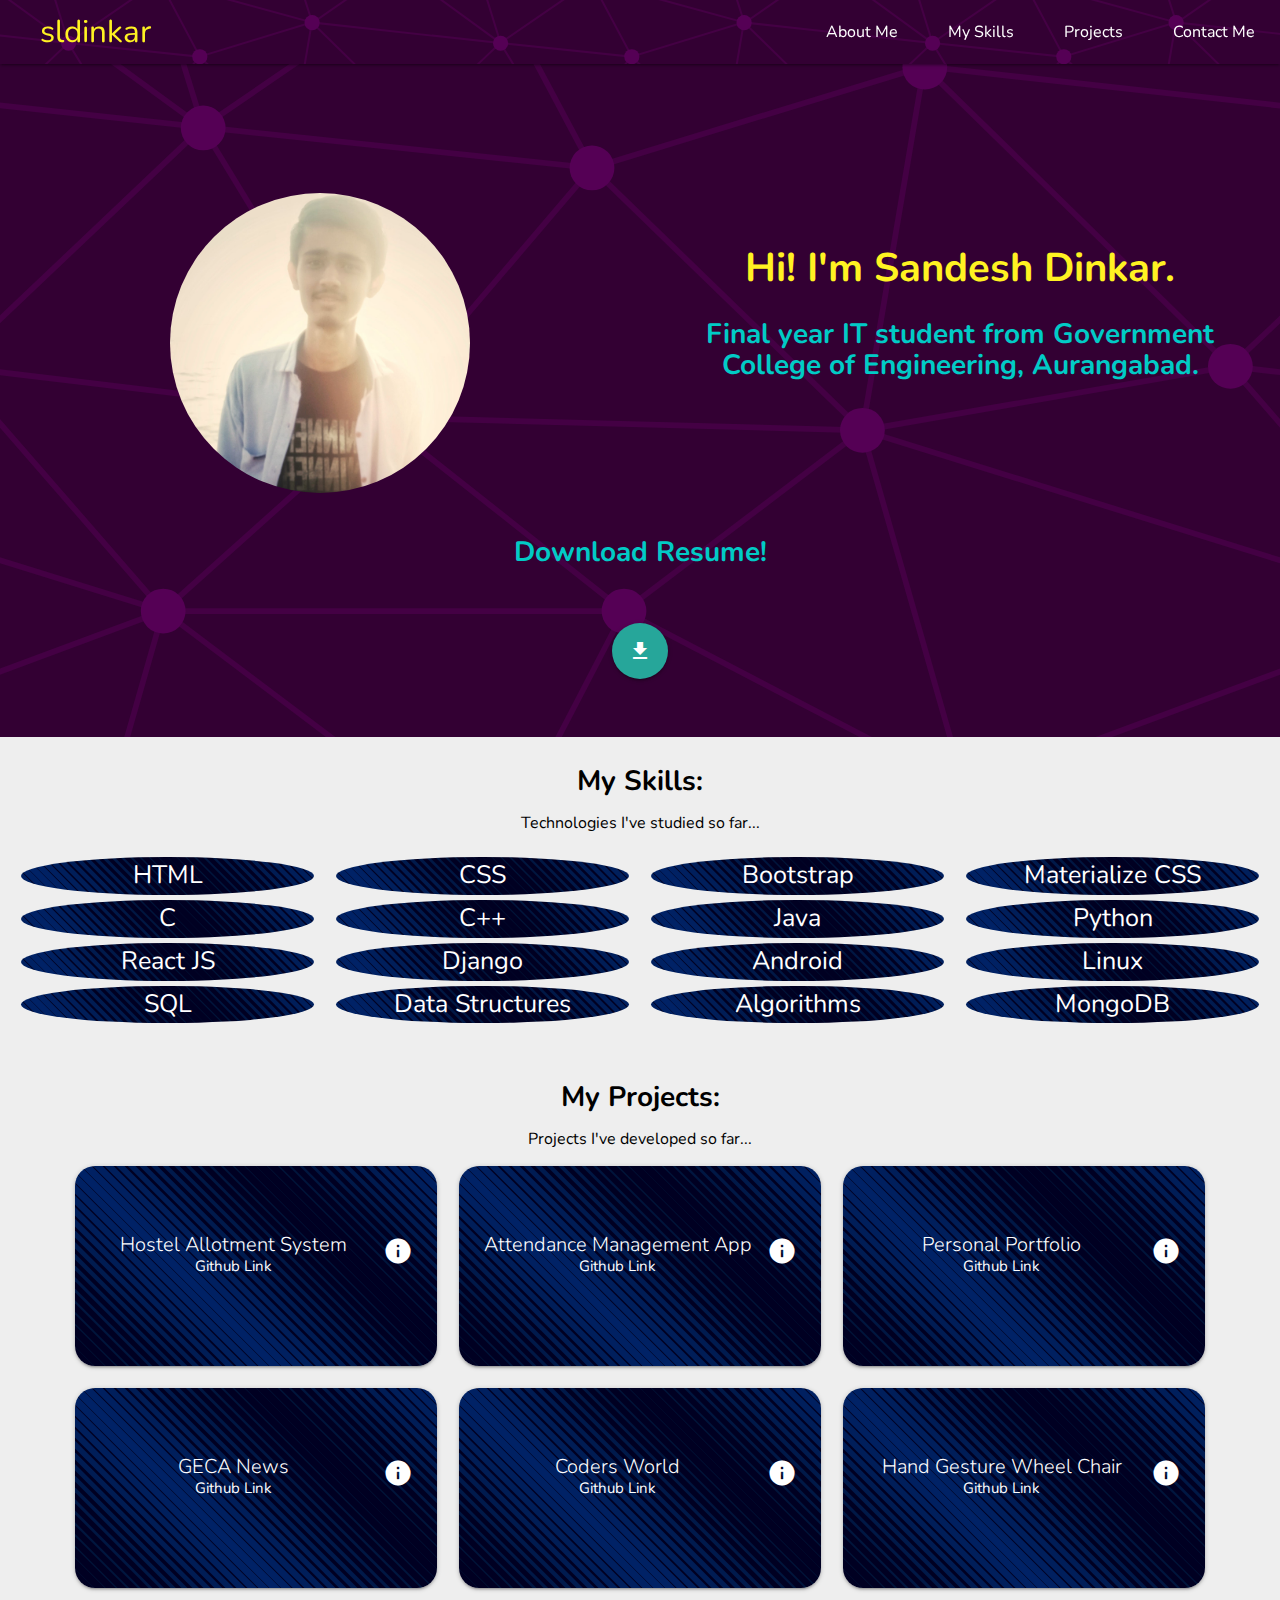
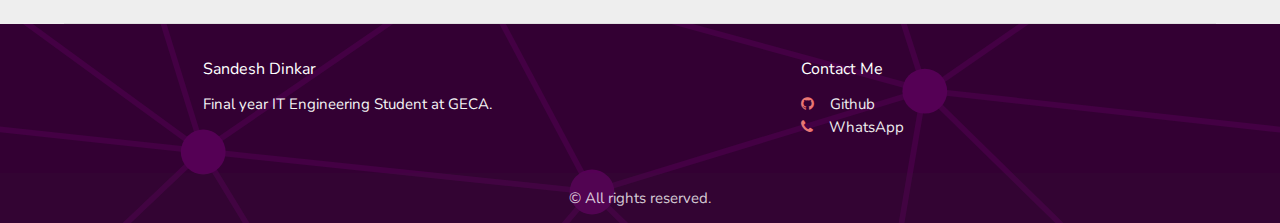
<file: index.html>
<!DOCTYPE html>
<html lang="en">
<head>
    <meta charset="UTF-8"/>
    <meta content="width=device-width, initial-scale=1.0" name="viewport"/>
    <title>Sandesh Dinkar</title>
    <link
            href="images/icon.png"
            rel="icon"
            type="image/png">
    <!-- google icon fonts -->
    <link
            href="https://fonts.googleapis.com/icon?family=Material+Icons"
            rel="stylesheet"
    />
    <!-- materialize cdn -->
    <link
            href="https://cdnjs.cloudflare.com/ajax/libs/materialize/1.0.0/css/materialize.min.css"
            rel="stylesheet"
    />
    <!-- personalize css -->
    <link href="index.css" rel="stylesheet"/>
    <link
            href="https://cdnjs.cloudflare.com/ajax/libs/font-awesome/4.7.0/css/font-awesome.min.css"
            rel="stylesheet"
    />

    <link
            href="https://fonts.googleapis.com/css2?family=Nunito&display=swap"
            rel="stylesheet"
    />
</head>

<body class="body">
<section class="navbar_class">
    <nav class="nav-fixed">
        <div class="nav-wrapper">
            <a class="brand-logo" href="#">&nbsp;&nbsp;&nbsp;&nbsp;&nbsp;sldinkar</a>
            <a class="sidenav-trigger" data-target="mobile-demo" href="#"
            ><i class="material-icons">menu</i></a>
            <ul class="right hide-on-med-and-down" id="nav-mobile">
                <li><a class="nav-link" href="#about">About Me</a></li>
                <li><a class="nav-link" href="#skills">My Skills</a></li>
                <li><a class="nav-link" href="#projects">Projects</a></li>
                <li><a class="nav-link" href="#footer">Contact Me</a></li>
            </ul>
        </div>
    </nav>
    <ul class="sidenav center" id="mobile-demo">
        <li><a href="#about">About Me</a></li>
        <li><a href="#skills">My Skills</a></li>
        <li><a href="#projects">Projects</a></li>
        <li><a href="#footer">Contact Me</a></li>
    </ul>
</section>


<section class="s12 m12 l12" id="cover">
    <br/><br/><br/>
    <div class="about center flow-text" id="about">
        <br/><br/>
        <div class="row">
            <div class="col s12 l6">
                <div class="card">
                    <div class="card-image">
                        <img alt="Profile Picture" src="images/pic.jpg"/>
                    </div>
                </div>
            </div>
            <div class="col s12 l6">
                <div class="card">
                    <div class="card-content">
                        <h3 class="about_content">Hi! I'm Sandesh Dinkar.</h3>
                        <h3>Final year IT student from Government College of Engineering, Aurangabad.</h3>
                    </div>
                </div>
            </div>
        </div>

        <div class="row">
            <div class="resume">
                <h3 class="header">Download Resume!</h3>
                <br>
                <a class="btn-floating btn-large waves-effect waves-light"
                   href="Sandesh%20Dinkar%20-%20Resume.pdf.pdf">
                    <i class="large material-icons">file_download</i>
                </a>
            </div>
            <div class="fixed-action-btn">
                <a class="btn-floating btn-large waves-effect waves-light"
                   href="Sandesh%20Dinkar%20-%20Resume.pdf">
                    <i class="large material-icons">file_download</i>
                </a>
            </div>
        </div>
        <br/>
    </div>
</section>


<div class="center flow-text" id="skills">
    <h3 style="color: #000000">My Skills:</h3>
    <h5 style="color: #000000">Technologies I've studied so far...</h5>
    <div class="row outer">
        <div class=" col s6 m3">
            <div class="skill">HTML</div>
        </div>
        <div class=" col s6 m3">
            <div class="skill">CSS</div>
        </div>
        <div class=" col s6 m3">
            <div class="skill">Bootstrap</div>
        </div>
        <div class=" col s6 m3">
            <div class="skill">Materialize CSS</div>
        </div>
        <div class=" col s6 m3">
            <div class="skill">C</div>
        </div>
        <div class=" col s6 m3">
            <div class="skill">C++</div>
        </div>
        <div class=" col s6 m3">
            <div class="skill">Java</div>
        </div>
        <div class=" col s6 m3">
            <div class="skill">Python</div>
        </div>
        <div class=" col s6 m3">
            <div class="skill">React JS</div>
        </div>
        <div class=" col s6 m3">
            <div class="skill">Django</div>
        </div>
        <div class=" col s6 m3">
            <div class="skill">Android</div>
        </div>
        <div class=" col s6 m3">
            <div class="skill">Linux</div>
        </div>
        <div class=" col s6 m3">
            <div class="skill">SQL</div>
        </div>
        <div class=" col s6 m3">
            <div class="skill">Data Structures</div>
        </div>
        <div class=" col s6 m3">
            <div class="skill">Algorithms</div>
        </div>
        <div class=" col s6 m3">
            <div class="skill">MongoDB</div>
        </div>
    </div>

</div>

<div class="projects center" id="projects">
    <h3 class="header" style="color: #000000">My Projects:</h3>
    <h5 style="color: #000000">Projects I've developed so far...</h5>
    <div class="row">
        <div class="col s10 m4 offset-s1 ">
            <div class="card backgrnd">
                <div class="card-content">
                    <br><br>
                    <span class="card-title activator" style="color: white">Hostel Allotment System
                    <i class="small material-icons right" style="color: white">info</i>
                </span>
                    <p><a href="https://github.com/SldinkarGECA" style="color:white;">Github Link</a></p>
                    <br><br>
                </div>
                <div class="card-reveal center">
                <span class="card-title grey-text text-darken-4">Hostel Allotment System
                    <i class="material-icons right">close</i>
                </span>
                    <p>
                        Hostel Allotment System website in the ASP.Net using SQL
                        database in Visual Studio 2019 where students can apply for
                        hostel admission and enrollment will be done on the basis of
                        the CGPA and Caste seats.
                    </p>
                </div>
            </div>
        </div>
        <div class="col s10 m4 offset-s1 ">
            <div class="card backgrnd">
                <div class="card-content">
                    <br><br>
                    <span class="card-title activator" style="color: white">Attendance Management App
                    <i class="small material-icons right" style="color: white">info</i>
                </span>
                    <p><a href="https://github.com/SldinkarGECA" style="color: white">Github Link</a></p>
                    <br><br>
                </div>
                <div class="card-reveal center">
                <span class="card-title grey-text text-darken-4">Attendance Management
                    <i class="material-icons right">close</i>
                </span>
                    <p>
                        Attendance Management System is an application for taking
                        daily attendance in schools and colleges. It provides minimal
                        error in report generation of a particular student’s
                        attendance.
                    </p>
                </div>
            </div>
        </div>
        <div class="col s10 m4 offset-s1 ">
            <div class="card backgrnd">
                <div class="card-content">
                    <br><br>
                    <span class="card-title activator" style="color: white">Personal Portfolio
                    <i class="small material-icons right" style="color: white">info</i>
                </span>
                    <p><a href="https://github.com/SldinkarGECA" style="color: white">Github Link</a></p>
                    <br><br>
                </div>
                <div class="card-reveal center">
                <span class="card-title grey-text text-darken-4">Personal Portfolio
                    <i class="material-icons right">close</i>
                </span>
                    <p>
                        Personal portfolio made using materialize CSS. This is simple
                        website about my profile and projects.
                    </p>
                </div>
            </div>
        </div>
        <div class="col s10 m4 offset-s1 ">
            <div class="card backgrnd">
                <div class="card-content">
                    <br><br>
                    <span class="card-title activator" style="color: white">GECA News
                    <i class="small material-icons right" style="color: white">info</i>
                </span>
                    <p><a href="https://github.com/SldinkarGECA" style="color: white">Github Link</a></p>
                    <br><br>
                </div>
                <div class="card-reveal center">
                <span class="card-title grey-text text-darken-4">GECA News
                    <i class="material-icons right">close</i>
                </span>
                    <p>
                        GECA News is a telegram bot which scraps data from www.geca.ac.in and
                        sends notices on the telegram on performing various commands.
                    </p>
                </div>
            </div>
        </div>
        <div class="col s10 m4 offset-s1 ">
            <div class="card backgrnd">
                <div class="card-content">
                    <br><br>
                    <span class="card-title activator" style="color: white">Coders World
                    <i class="small material-icons right" style="color: white">info</i>
                </span>
                    <p><a href="https://github.com/SldinkarGECA" style="color: white">Github Link</a></p>
                    <br><br>
                </div>
                <div class="card-reveal center">
                <span class="card-title grey-text text-darken-4">Coders World
                    <i class="material-icons right">close</i>
                </span>
                    <p>
                        Website to help CS and IT undergraduates and provide books,
                        courses, blogs and tech news.
                    </p>
                </div>
            </div>
        </div>
        <div class="col s10 m4 offset-s1 ">
            <div class="card backgrnd">
                <div class="card-content">
                    <br><br>
                    <span class="card-title activator" style="color: white">Hand Gesture Wheel Chair
                    <i class="small material-icons right" style="color: white">info</i>
                </span>
                    <p><a href="https://github.com/SldinkarGECA" style="color: white">Github Link</a></p>
                    <br><br>
                </div>
                <div class="card-reveal center">
                <span class="card-title grey-text text-darken-4">Wheel Chair
                    <i class="material-icons right">close</i>
                </span>
                    <p>
                        Hand Gesture Wheel Chair is arduino based prototype of wheel chair which
                        follows movement according to the movement of the hand.
                    </p>
                </div>
            </div>
        </div>
    </div>
    <div class="divider" style="color: #000000"></div>
</div>


<div class="footer" id="footer">
    <footer class="page-footer">
        <div class="container">
            <div class="row">
                <div class="col l6 s6">
                    <h5 class="white-text">Sandesh Dinkar</h5>
                    <p class="grey-text text-lighten-4">
                        Final year IT Engineering Student at GECA.
                    </p>
                </div>
                <div class="col l4 offset-l2 s6">
                    <h5 class="white-text">Contact Me</h5>
                    <ul>
                        <li>
                            <a class="grey-text text-lighten-3" href="https://github.com/SldinkarGECA">
                                <i class="fa fa-github"></i>&nbsp;&nbsp;&nbsp;&nbsp;Github</a>
                        </li>
                        <li>
                            <a class="grey-text text-lighten-3"
                               href="https://wa.me/918554852695?text=Hi!%20I%20liked%20your%20Portfolio%20website!%20">
                                <i class="fa fa-phone"></i>&nbsp;&nbsp;&nbsp;&nbsp;WhatsApp</a>
                        </li>
                    </ul>
                </div>
            </div>
        </div>
        <div class="footer-copyright">
            <div class="container center">© All rights reserved.</div>
        </div>
    </footer>
</div>


<script
        crossorigin="anonymous"
        integrity="sha256-CSXorXvZcTkaix6Yvo6HppcZGetbYMGWSFlBw8HfCJo="
        src="https://code.jquery.com/jquery-3.4.1.min.js"
></script>
<!-- materialize js -->
<script src="https://cdnjs.cloudflare.com/ajax/libs/materialize/1.0.0/js/materialize.min.js"></script>
<!-- personalize js  -->
<script src="index.js"></script>
</body>
</html>
</file>
<file: index.css>
.body {
    background-color: #eeeeee;
    background-repeat: repeat;
    background-size: 100% 100%;
    font-family: 'Nunito', sans-serif;
}

#cover {
    background: url(images/cover.svg) no-repeat;
    background-size: cover;
    color: white;
    height: 100%;

}

nav {
    position: fixed;
    top: 0;

}

.navbar_class {
    background: none;
}

.nav-fixed {
    z-index: 500;
    background: url("images/cover.svg");
}

.nav-link {
    color: white !important;
    font-family: Nunito, sans-serif;
    font-size: medium;
    font-weight: 400;
}

.nav-link:hover {
    border-bottom: 3px solid #FFF222;
}

nav ul a {
    margin-left: 10px;
    margin-right: 10px;
    color: #ffffff;
    font-weight: 900;
}

nav .brand-logo {
    color: #FFF222;
}

.sidenav {
    background: url(images/cover.svg) no-repeat;
    background-size: cover;
    height: 100%;

}

.sidenav li > a {
    padding: 20%;
    color: #ffffff;
    font-weight: 900;
}


h5 {
    font-size: 16px;
    color: #FFF222;
}


h3 {
    font-size: 28px;
    font-weight: bold;
    color: #01CBC6;

}

.about {
    background: none;
}

.about .col .card {
    margin-top: 50px;
    background: none;
    box-shadow: none;
}

.about .col .card .card-image img {
    display: block;
    margin-left: auto;
    margin-right: auto;
    margin-top: 10px;
    height: 300px;
    width: 300px;
    align-content: center;
    border-radius: 50%;
}

.about_content {
    font-size: 40px;
    font-weight: bold;
    color: #FFF222;
}

.card .card-action a:not(.btn):not(.btn-large):not(.btn-small):not(.btn-large):not(.btn-floating) {
    color: #01CBC6;
}

.fixed-action-btn {
    display: none;
}

i {
    color: #192A56;
}

.outer {
    padding: 10px;
}

.skill {
    margin-top: 5px;
    background: url("images/skill.svg");
    background-size: cover;
    color: white;
    border-radius: 50%;
}

.projects {
    padding-left: 5%;
    padding-right: 5%;
}

.backgrnd {
    background: url("images/skill.svg");
    background-size: cover;
    height: 200px;
}

.card .card-content .card-title {
    display: block;
    line-height: 20px;
    margin-bottom: 0px;
}

.card .card-title {
    font-size: 20px;
    font-weight: 300;
}

.footer .page-footer {
    background: url(images/cover.svg) no-repeat;
    background-size: cover;
}

/* sticky footer css*/
body {
    display: flex;
    min-height: 100vh;
    flex-direction: column;
}

main {
    flex: 1 0 auto;
}

i {
    color: #EA7773;
}


.card {
    position: relative;
    background-color: transparent;
    border-radius: 20px;
}


.card-content p a {
    color: #EA7773;
}


@media only screen and (max-width: 768px) {
    .bg {
        background-repeat: no-repeat;
        background-attachment: fixed;
        background-size: 100vh;
    }

    .fixed-action-btn {
        display: block;
    }

    .resume {
        display: none;
    }
}
</file>
